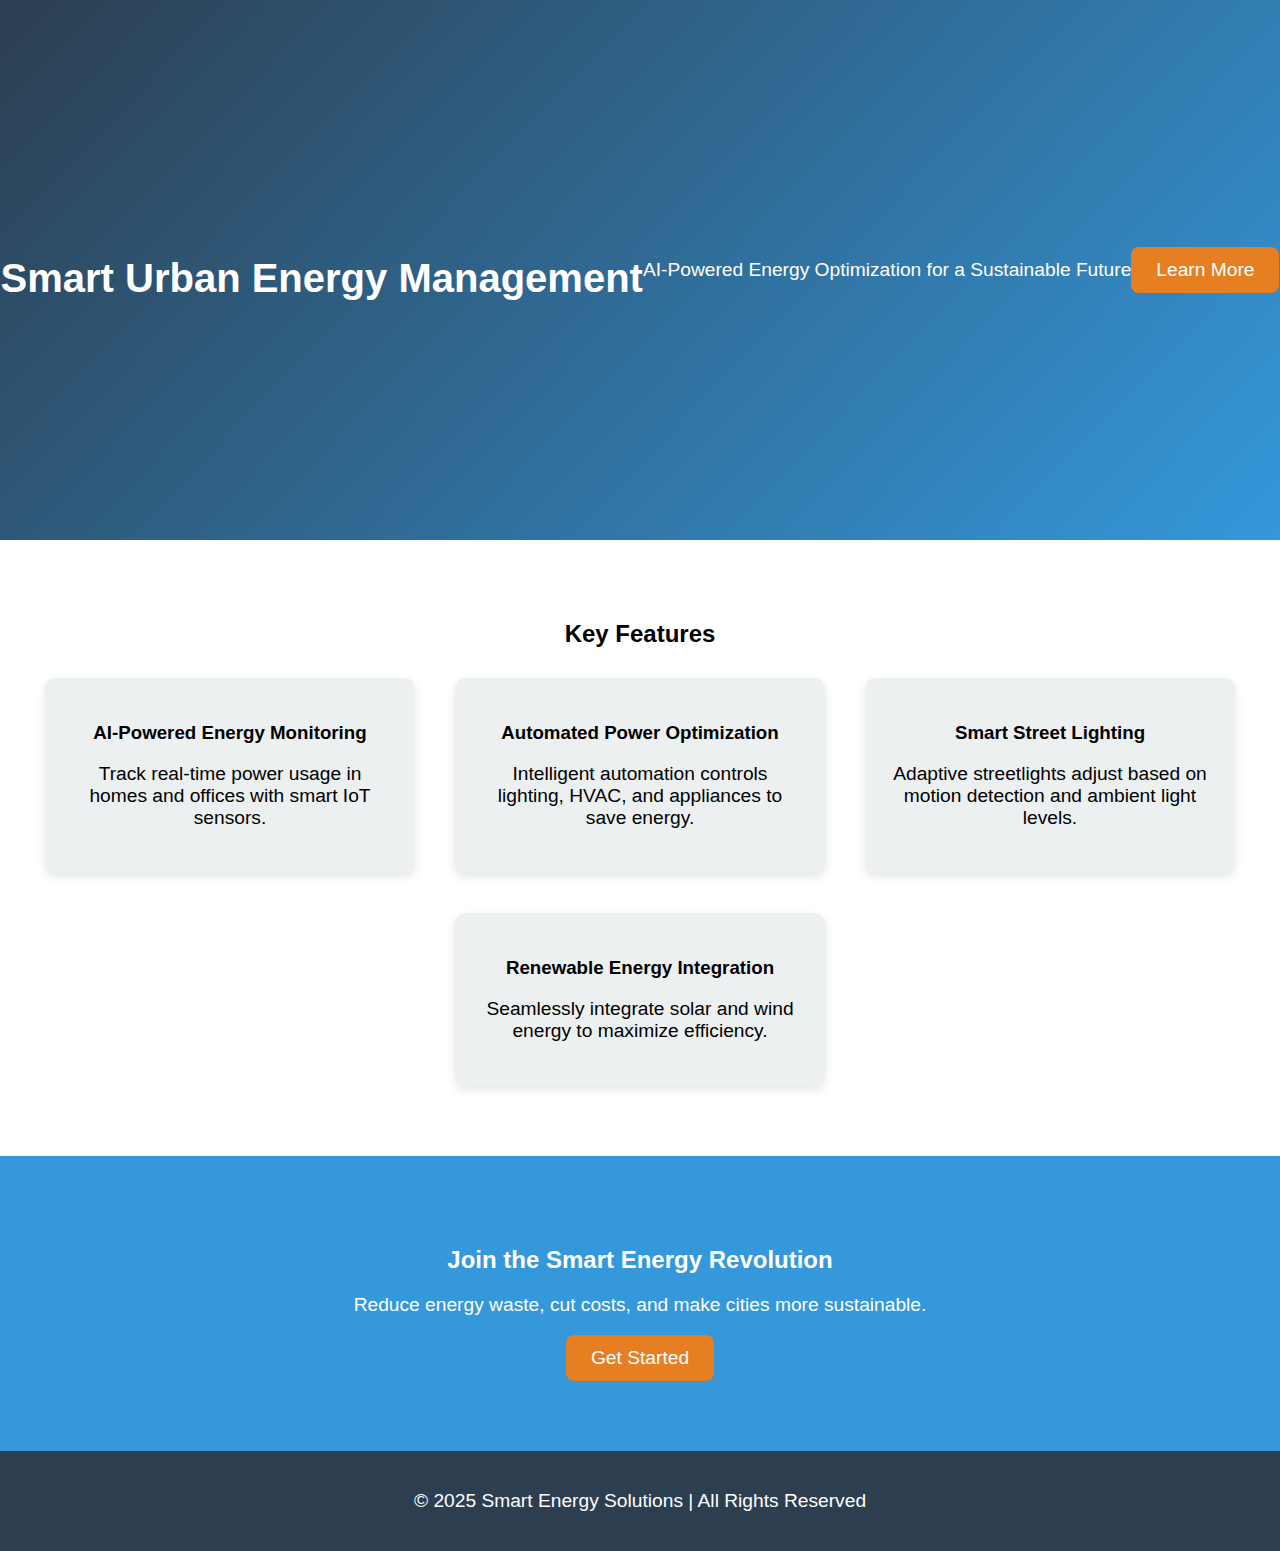
<file: index.html>
<!DOCTYPE html>
<html lang="en">
<head>
    <meta charset="UTF-8">
    <meta name="viewport" content="width=device-width, initial-scale=1.0">
    <title>Smart Energy Management</title>
    <link rel="stylesheet" href="style.css">
</head>
<body>
    <header>
        <h1>Smart Urban Energy Management</h1>
        <p>AI-Powered Energy Optimization for a Sustainable Future</p>
        <a href="#features" class="cta-button">Learn More</a>
    </header>

    <section id="features">
        <h2>Key Features</h2>
        <div class="features-container">
            <div class="feature-box">
                <h3>AI-Powered Energy Monitoring</h3>
                <p>Track real-time power usage in homes and offices with smart IoT sensors.</p>
            </div>
            <div class="feature-box">
                <h3>Automated Power Optimization</h3>
                <p>Intelligent automation controls lighting, HVAC, and appliances to save energy.</p>
            </div>
            <div class="feature-box">
                <h3>Smart Street Lighting</h3>
                <p>Adaptive streetlights adjust based on motion detection and ambient light levels.</p>
            </div>
            <div class="feature-box">
                <h3>Renewable Energy Integration</h3>
                <p>Seamlessly integrate solar and wind energy to maximize efficiency.</p>
            </div>
        </div>
    </section>

    <section id="cta">
        <h2>Join the Smart Energy Revolution</h2>
        <p>Reduce energy waste, cut costs, and make cities more sustainable.</p>
        <a href="/getStart.html" class="cta-button">Get Started</a>
    </section>

    <footer>
        <p>&copy; 2025 Smart Energy Solutions | All Rights Reserved</p>
    </footer>
</body>
</html>
</file>
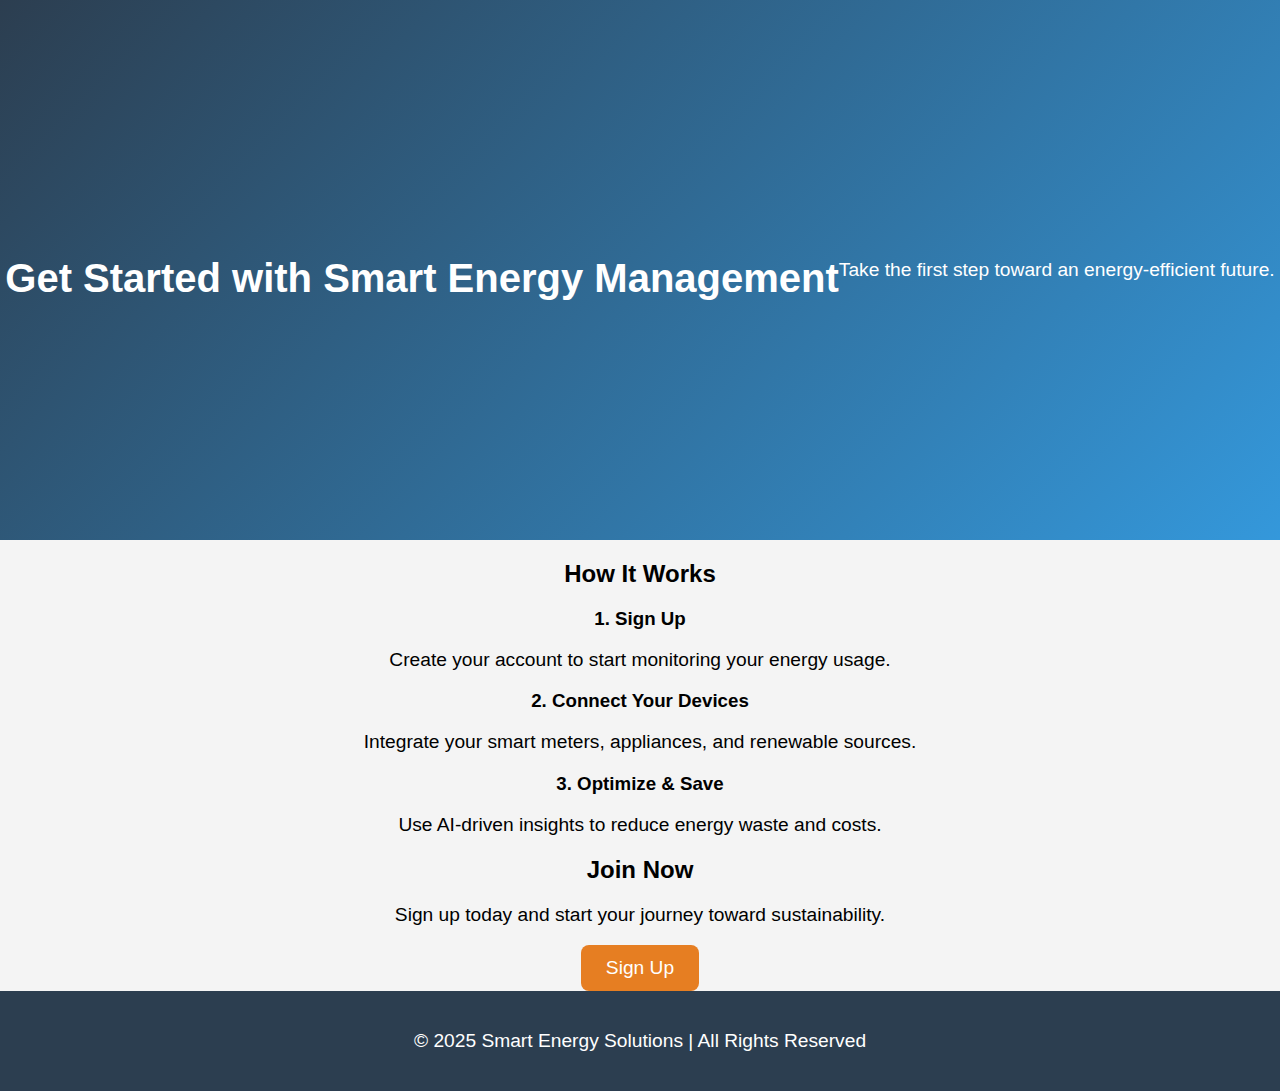
<file: getStart.html>
<!DOCTYPE html>
<html lang="en">
<head>
    <meta charset="UTF-8">
    <meta name="viewport" content="width=device-width, initial-scale=1.0">
    <title>Get Started - Smart Energy Management</title>
    <link rel="stylesheet" href="style.css">
</head>
<body>
    <header class="sub-header">
        <h1>Get Started with Smart Energy Management</h1>
        <p>Take the first step toward an energy-efficient future.</p>
    </header>
    
    <section id="steps">
        <h2>How It Works</h2>
        <div class="steps-container">
            <div class="step-box">
                <h3>1. Sign Up</h3>
                <p>Create your account to start monitoring your energy usage.</p>
            </div>
            <div class="step-box">
                <h3>2. Connect Your Devices</h3>
                <p>Integrate your smart meters, appliances, and renewable sources.</p>
            </div>
            <div class="step-box">
                <h3>3. Optimize & Save</h3>
                <p>Use AI-driven insights to reduce energy waste and costs.</p>
            </div>
        </div>
    </section>
    
    <section id="signup">
        <h2>Join Now</h2>
        <p>Sign up today and start your journey toward sustainability.</p>
        <a href="/signUp.html" class="cta-button">Sign Up</a>
    </section>
    
    <footer>
        <p>&copy; 2025 Smart Energy Solutions | All Rights Reserved</p>
    </footer>
</body>
</html>
</file>
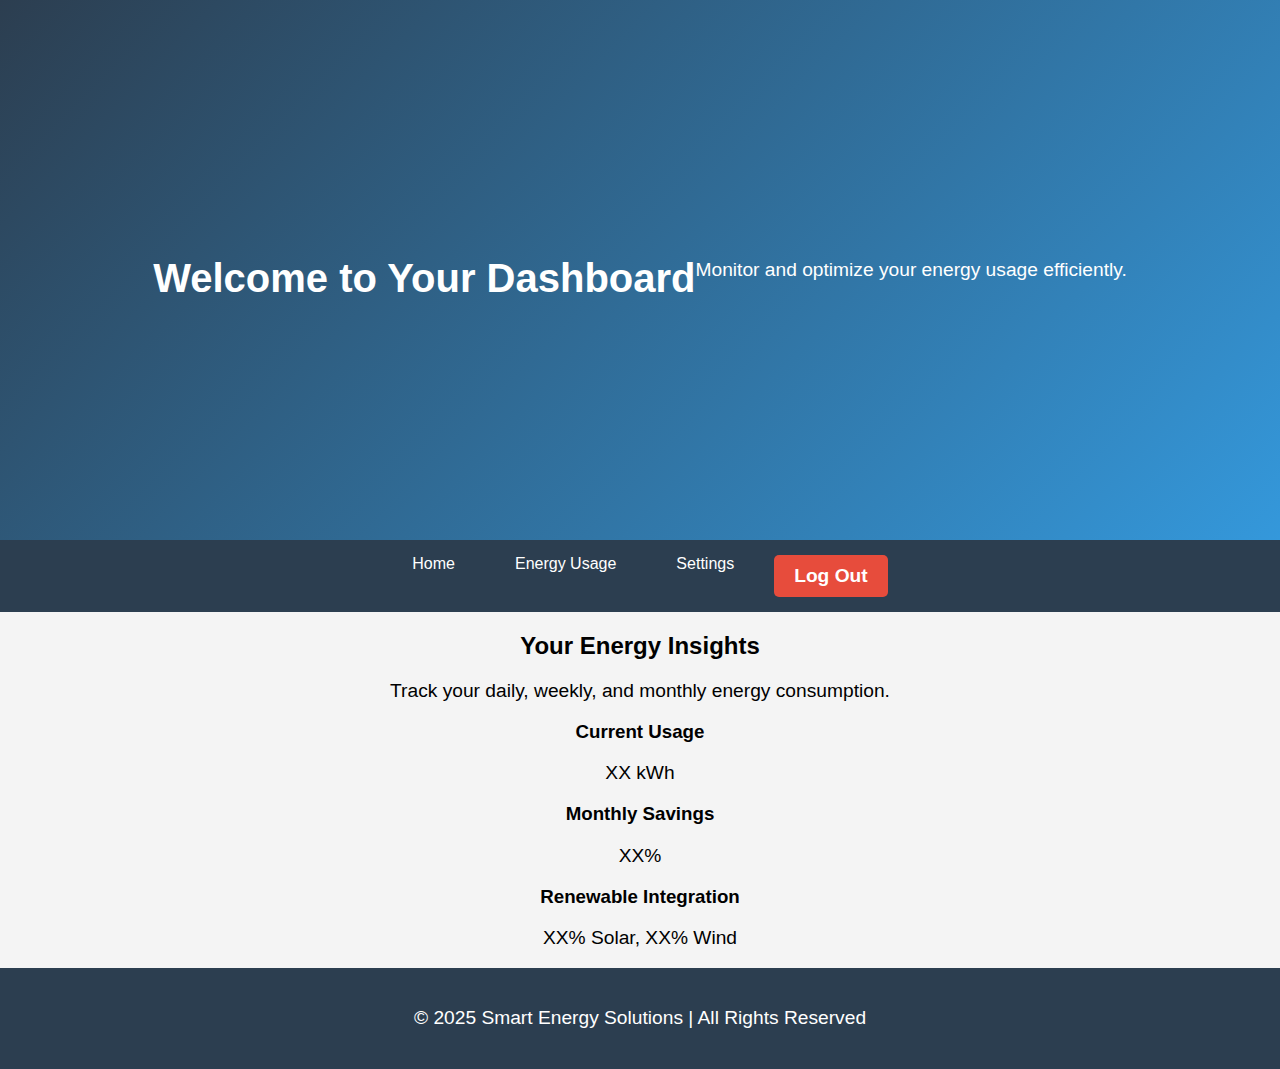
<file: home.html>
<!DOCTYPE html>
<html lang="en">
<head>
    <meta charset="UTF-8">
    <meta name="viewport" content="width=device-width, initial-scale=1.0">
    <title>Home - Smart Energy Management</title>
    <link rel="stylesheet" href="style.css">
</head>
<body>
    <header class="sub-header">
        <h1>Welcome to Your Dashboard</h1>
        <p>Monitor and optimize your energy usage efficiently.</p>
    </header>
    
    <nav>
        <ul>
            <li><a href="home.html">Home</a></li>
            <li><a href="energy-usage.html">Energy Usage</a></li>
            <li><a href="settings.html">Settings</a></li>
            <li><a href="logout.html" class="cta-button">Log Out</a></li>
        </ul>
    </nav>
    
    <section id="dashboard">
        <h2>Your Energy Insights</h2>
        <p>Track your daily, weekly, and monthly energy consumption.</p>
        <div class="dashboard-container">
            <div class="dashboard-box">
                <h3>Current Usage</h3>
                <p>XX kWh</p>
            </div>
            <div class="dashboard-box">
                <h3>Monthly Savings</h3>
                <p>XX%</p>
            </div>
            <div class="dashboard-box">
                <h3>Renewable Integration</h3>
                <p>XX% Solar, XX% Wind</p>
            </div>
        </div>
    </section>
    
    <footer>
        <p>&copy; 2025 Smart Energy Solutions | All Rights Reserved</p>
    </footer>
</body>
</html>
</file>
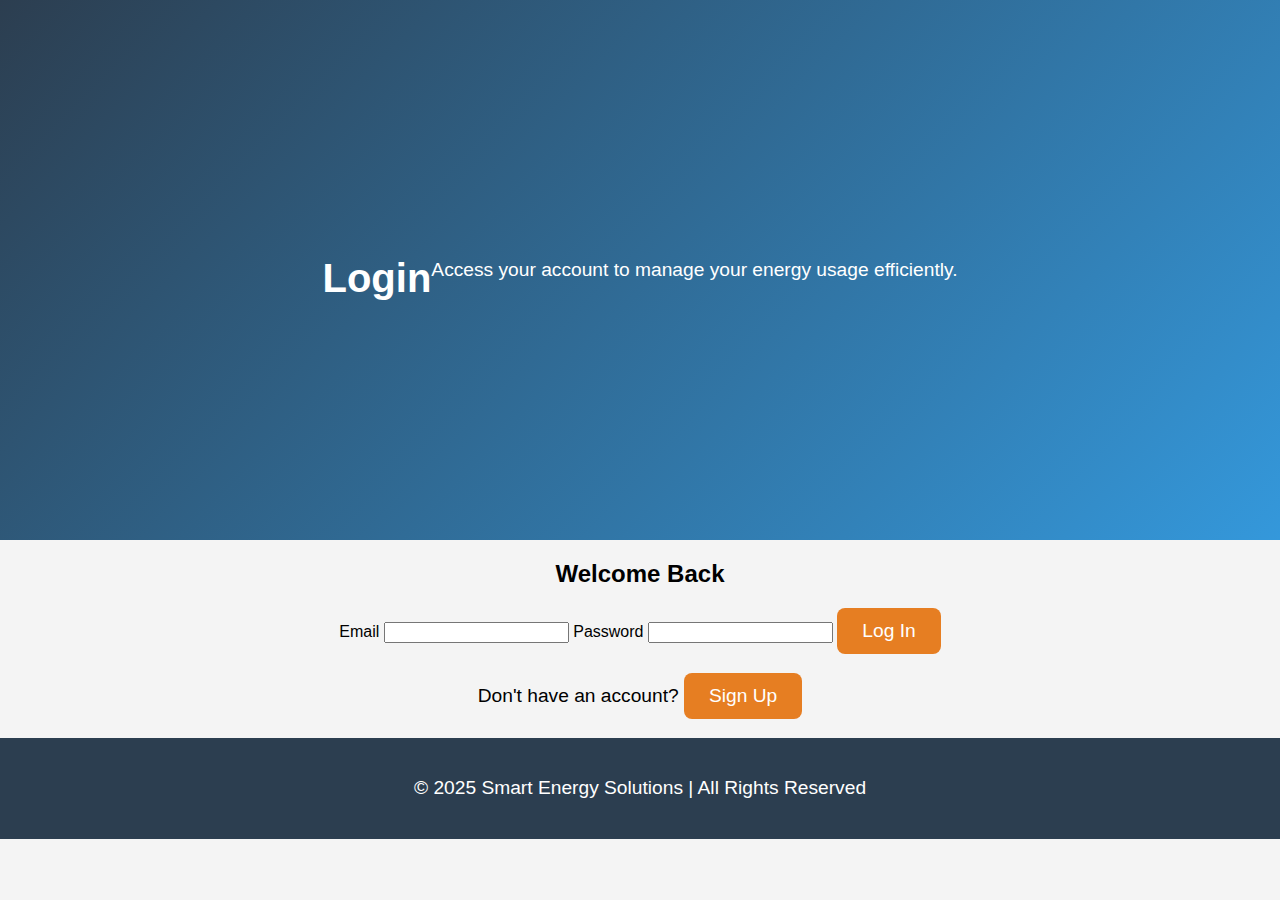
<file: login.html>
<!DOCTYPE html>
<html lang="en">
<head>
    <meta charset="UTF-8">
    <meta name="viewport" content="width=device-width, initial-scale=1.0">
    <title>Login - Smart Energy Management</title>
    <link rel="stylesheet" href="style.css">
</head>
<body>
    <header class="sub-header">
        <h1>Login</h1>
        <p>Access your account to manage your energy usage efficiently.</p>
    </header>
    
    <section id="login-form">
        <h2>Welcome Back</h2>
        <form action="#" method="POST">
            <label for="email">Email</label>
            <input type="email" id="email" name="email" required>
            
            <label for="password">Password</label>
            <input type="password" id="password" name="password" required>
            
            <a href="/home.html" type="submit"  class="cta-button">Log In</a>
        </form>
        <p>Don't have an account? <a href="signup.html" class="cta-button">Sign Up</a></p>
    </section>
    
    <footer>
        <p>&copy; 2025 Smart Energy Solutions | All Rights Reserved</p>
    </footer>
</body>
</html>
</file>
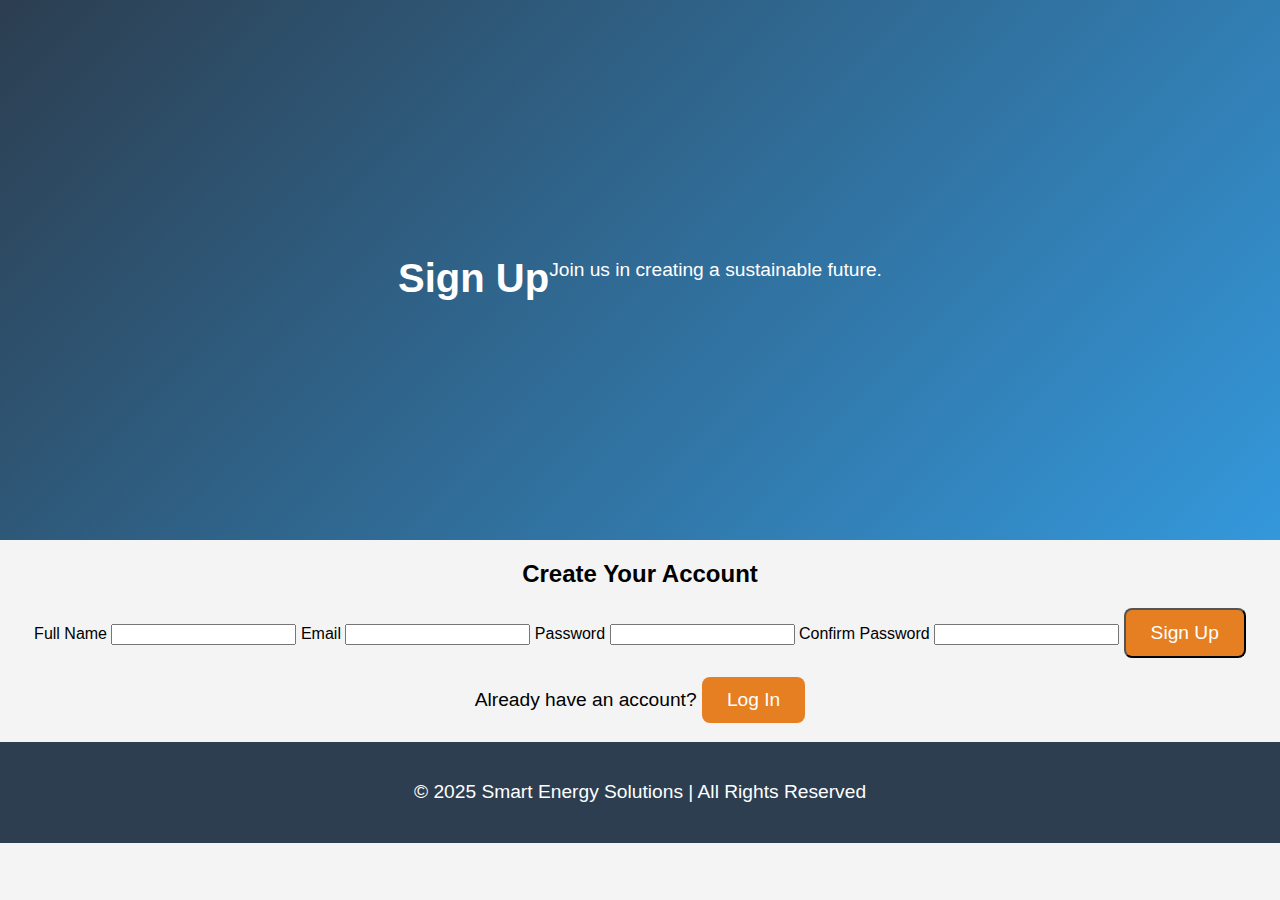
<file: signUp.html>
<!DOCTYPE html>
<html lang="en">
<head>
    <meta charset="UTF-8">
    <meta name="viewport" content="width=device-width, initial-scale=1.0">
    <title>Sign Up - Smart Energy Management</title>
    <link rel="stylesheet" href="style.css">
</head>
<body>
    <header class="sub-header">
        <h1>Sign Up</h1>
        <p>Join us in creating a sustainable future.</p>
    </header>
    
    <section id="signup-form">
        <h2>Create Your Account</h2>
        <form action="#" method="POST">
            <label for="name">Full Name</label>
            <input type="text" id="name" name="name" required>
            
            <label for="email">Email</label>
            <input type="email" id="email" name="email" required>
            
            <label for="password">Password</label>
            <input type="password" id="password" name="password" required>
            
            <label for="confirm-password">Confirm Password</label>
            <input type="password" id="confirm-password" name="confirm-password" required>
            
            <button type="submit" class="cta-button">Sign Up</button>
        </form>
        <p>Already have an account? <a href="/login.html" class="cta-button">Log In</a></p>
    </section>
    
    <footer>
        <p>&copy; 2025 Smart Energy Solutions | All Rights Reserved</p>
    </footer>
</body>
</html>
</file>
<file: style.css>
body {
    font-family: 'Poppins', sans-serif;
    margin: 0;
    padding: 0;
    text-align: center;
    background-color: #f4f4f4;
}

header {
    position: relative;
    height: 60vh;
    background: linear-gradient(134deg, #2c3e50, #3498db);
    display: flex;
    align-items: center;
    justify-content: center;
    color: white;
    text-align: center;
}

.hero {
    background: rgba(0, 0, 0, 0.5);
    padding: 50px;
    border-radius: 10px;
}

nav {
    background: #2c3e50;
    padding: 15px 0;
    text-align: center;
}

nav ul {
    list-style: none;
    padding: 0;
    margin: 0;
    display: flex;
    justify-content: center;
    gap: 20px;
}

nav ul li {
    display: inline;
}

nav ul li a {
    text-decoration: none;
    color: white;
    padding: 10px 20px;
    border-radius: 5px;
    transition: background 0.3s ease;
}

nav ul li a:hover {
    background: #34495e;
}

nav ul li .cta-button {
    background: #e74c3c;
    padding: 10px 20px;
    border-radius: 5px;
    color: white;
    font-weight: bold;
}

nav ul li .cta-button:hover {
    background: #c0392b;
}

h1 {
    font-size: 2.5rem;
    margin-bottom: 10px;
}

p {
    font-size: 1.2rem;
}

.cta-button {
    display: inline-block;
    padding: 12px 25px;
    background: #e67e22;
    color: white;
    text-decoration: none;
    border-radius: 8px;
    font-size: 1.2rem;
    transition: 0.3s;
}

.cta-button:hover {
    background: #d35400;
}

#features {
    padding: 60px 20px;
    background: white;
}

.features-container {
    display: flex;
    flex-wrap: wrap;
    justify-content: center;
    gap: 20px;
}

.feature-box {
    width: 320px;
    background: #ecf0f1;
    padding: 25px;
    margin: 10px;
    border-radius: 10px;
    box-shadow: 0 4px 10px rgba(0,0,0,0.1);
    transition: 0.3s;
}

.feature-box:hover {
    transform: translateY(-5px);
    box-shadow: 0 6px 15px rgba(0,0,0,0.15);
}

#cta {
    background: #3498db;
    color: white;
    padding: 70px 20px;
}

footer {
    background: #2c3e50;
    color: white;
    padding: 20px;
    font-size: 1rem;
}
</file>
